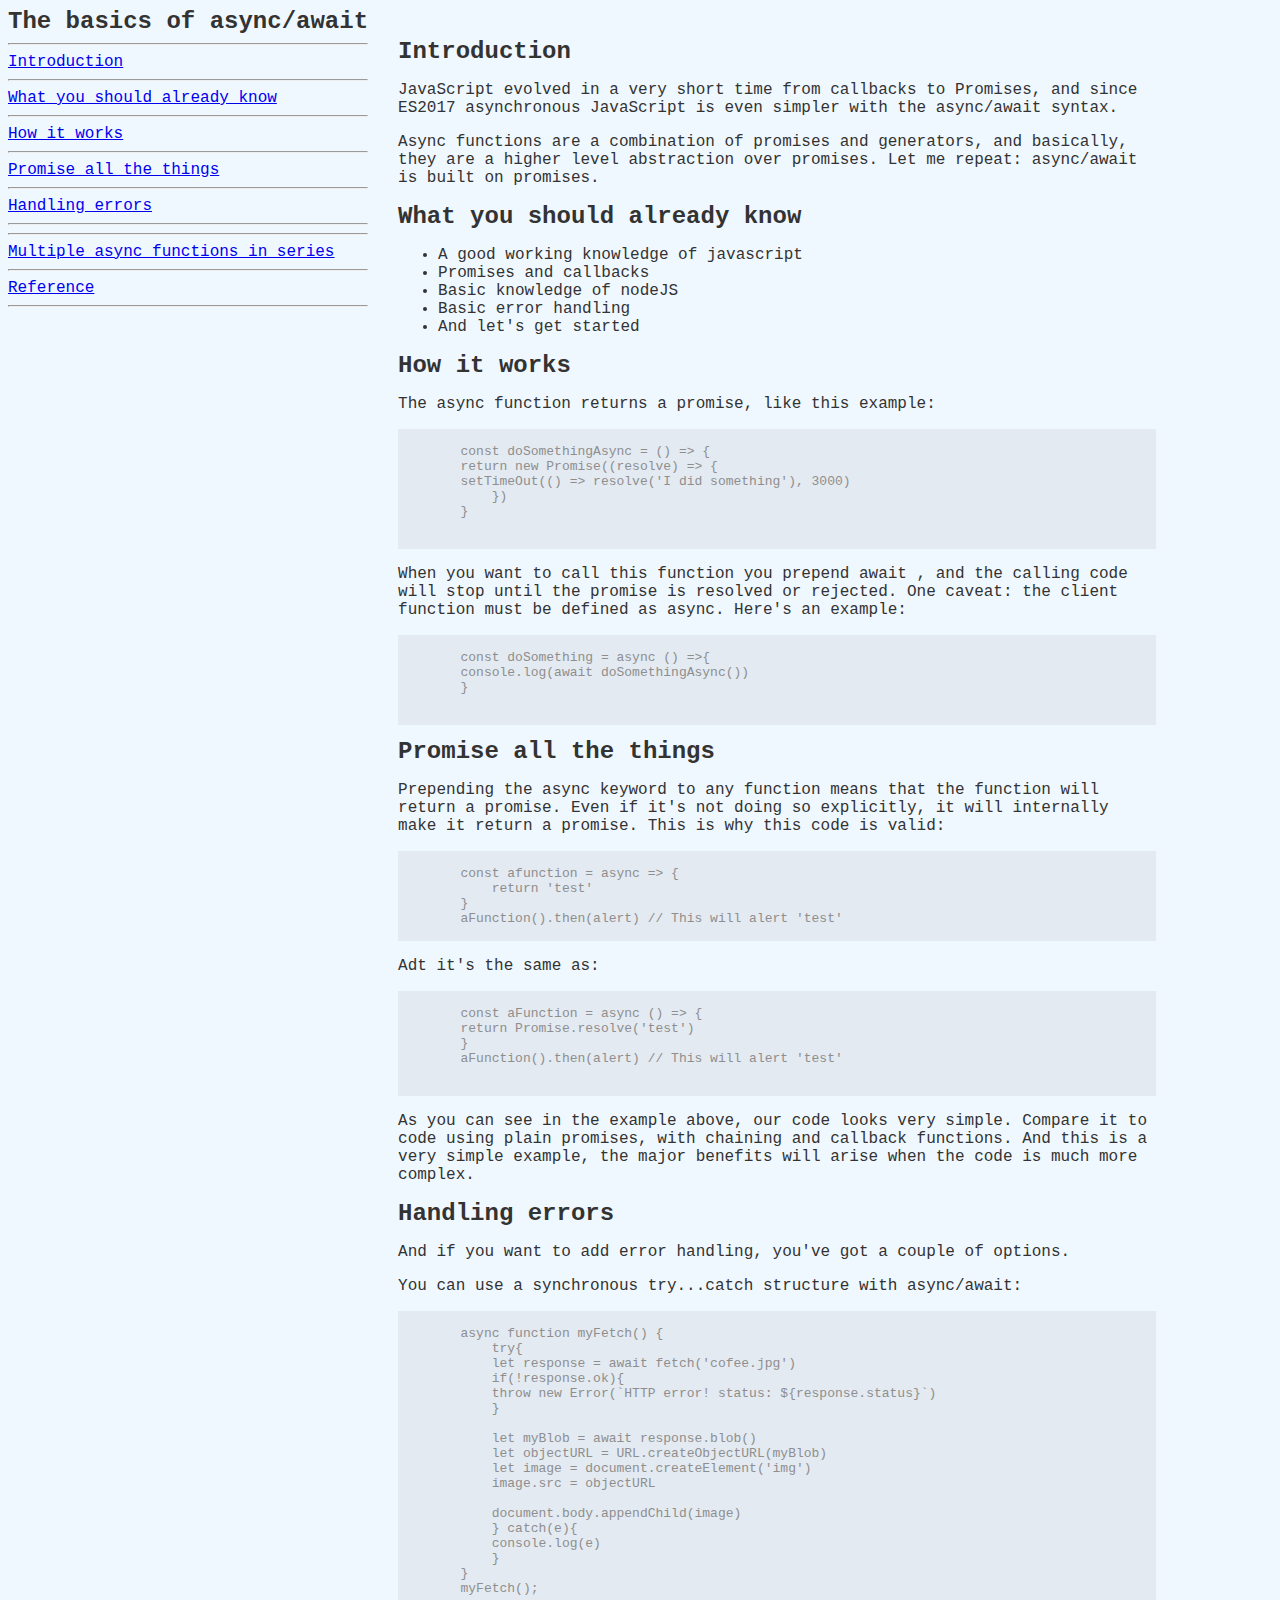
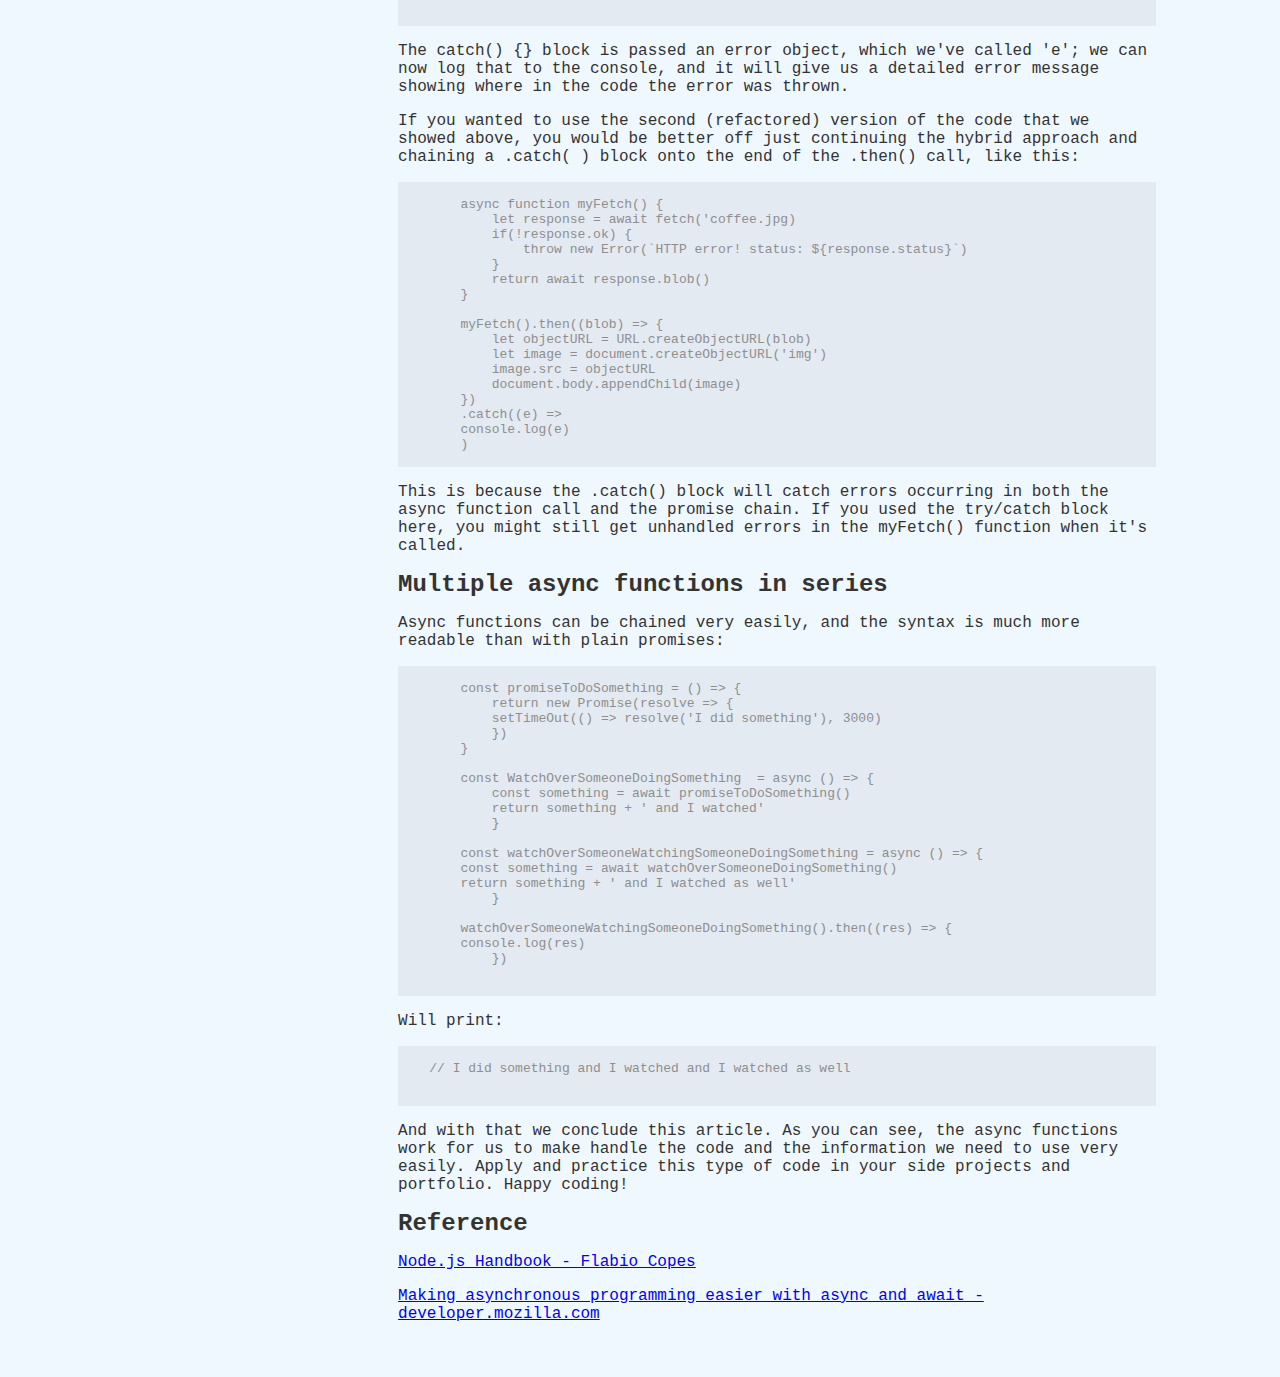
<file: doc page/index.html>
<!DOCTYPE html>
<html lang="en">

<head>
    <meta charset="UTF-8">
    <meta http-equiv="X-UA-Compatible" content="IE=edge">
    <meta name="viewport" content="width=device-width, initial-scale=1.0">
    <link rel="stylesheet" href="styles.css">
    <title>Doc page</title>
</head>

<body>
    <nav id="navbar">
        <header>

            The basics of async/await

        </header>
        <hr>
        <a class="nav-link" href="#Introduction">Introduction</a>
        <hr>
        <a class="nav-link" href="#What_you_should_already_know">What you should already know</a>
        <hr>
        <a class="nav-link" href="#How_it_works">How it works</a>
        <hr>
        <a class="nav-link" href="#Promise_all_the_things">Promise all the things</a>
        <hr>
        <a class="nav-link" href="#Handling_errors">Handling errors</a>
        <hr>
        <hr><a class="nav-link" href="#Multiple_async_functions_in_series">Multiple async functions in series </a>
        <hr>
        <a class="nav-link" href="#Reference">Reference</a>
        <hr>
    </nav>

    <main id="main-doc">
        <section class="main-section" id="Introduction">
            <header>Introduction</header>
            <p>
                JavaScript evolved in a very short time from callbacks to Promises, and
                since ES2017 asynchronous JavaScript is even simpler with the async/await
                syntax.
            </p>
            <p>
                Async functions are a combination of promises and generators, and basically, they are a
                higher level abstraction over promises. Let me repeat: async/await is built on promises.
            </p>

        </section>
        <section class="main-section" id="What_you_should_already_know">
            <header>What you should already know</header>
            <ul>
                <li>A good working knowledge of javascript</li>
                <li>Promises and callbacks</li>
                <li>Basic knowledge of nodeJS</li>
                <li>Basic error handling</li>
                <li>And let's get started</li>
            </ul>
        </section>
        <section class="main-section" id="How_it_works">
            <header>How it works</header>
            <p>
                The async function returns a promise, like this example:
            </p>
            <pre>
                <code>
        const doSomethingAsync = () => {
        return new Promise((resolve) => {
        setTimeOut(() => resolve('I did something'), 3000)
            })
        }
                </code>
            </pre>
            <p>
                When you want to call this function you prepend await , and the calling code will stop until
                the promise is resolved or rejected. One caveat: the client function must be defined as
                async. Here's an example:
            </p>
            <pre>
                <code>
        const doSomething = async () =>{       
        console.log(await doSomethingAsync())
        }
                </code>
            </pre>

        </section>
        <section class="main-section" id="Promise_all_the_things">
            <header>Promise all the things</header>
                <p>
                    Prepending the async keyword to any function means that the function will return a promise.
                    Even if it's not doing so explicitly, it will internally make it return a promise.
                    This is why this code is valid:
                </p>
                <pre>
    <code>
        const afunction = async => {
            return 'test'
        }
        aFunction().then(alert) // This will alert 'test'
    </code>
</pre>
                <p>
                    Adt it's the same as:
                </p>
                <pre>
                    <code>
        const aFunction = async () => {
        return Promise.resolve('test')
        }
        aFunction().then(alert) // This will alert 'test'
                    </code>
                </pre>
                <p>
                    As you can see in the example above, our code looks very simple. Compare it to code using
                    plain promises, with chaining and callback functions.
                    And this is a very simple example, the major benefits will arise when the code is much more
                    complex.
                </p>
        </section>

        <section class="main-section" id="Handling_errors">
            <header>Handling errors</header>
            <p>
                And if you want to add error handling, you've got a couple of options.
            </p>
            <p>
                You can use a synchronous try...catch structure with async/await:
            </p>
            <pre>
                <code>
        async function myFetch() {
            try{           
            let response = await fetch('cofee.jpg')
            if(!response.ok){
            throw new Error(`HTTP error! status: ${response.status}`)			
            }
                            
            let myBlob = await response.blob()
            let objectURL = URL.createObjectURL(myBlob)
            let image = document.createElement('img')
            image.src = objectURL
                
            document.body.appendChild(image)
            } catch(e){
            console.log(e)
            }
        }
        myFetch();
                </code>
            </pre>
            <p>
                The catch() {} block is passed an error object, which we've called 'e'; we can now log that to the
                console, and it will give us a detailed error message showing where in the code the error was thrown.
            </p>
            <p>
                If you wanted to use the second (refactored) version of the code that we showed above, you would be
                better off just continuing the hybrid approach and chaining a .catch( ) block onto the end of
                the .then() call, like this:
            </p>
            <pre>
        <code>
        async function myFetch() {
            let response = await fetch('coffee.jpg)
            if(!response.ok) {
                throw new Error(`HTTP error! status: ${response.status}`)
            }
            return await response.blob()
        }

        myFetch().then((blob) => {            
            let objectURL = URL.createObjectURL(blob)
            let image = document.createObjectURL('img')
            image.src = objectURL
            document.body.appendChild(image)
        })
        .catch((e) =>
        console.log(e)
        )
    </code>
</pre>
            <p>
                This is because the .catch() block will catch errors occurring in both the async function call and the
                promise chain. If you used the try/catch block here, you might still get unhandled errors in the
                myFetch() function when it's called.
            </p>
        </section>

        <section class="main-section" id="Multiple_async_functions_in_series">
            <header>Multiple async functions in series</header>
            <p>
                Async functions can be chained very easily, and the syntax is much more readable than with
                plain promises:
            </p>
            <pre>
          <code>
        const promiseToDoSomething = () => {
            return new Promise(resolve => {
            setTimeOut(() => resolve('I did something'), 3000)
            })
        }

        const WatchOverSomeoneDoingSomething  = async () => {   
            const something = await promiseToDoSomething()
            return something + ' and I watched'
            }

        const watchOverSomeoneWatchingSomeoneDoingSomething = async () => {
        const something = await watchOverSomeoneDoingSomething()
        return something + ' and I watched as well'    
            }

        watchOverSomeoneWatchingSomeoneDoingSomething().then((res) => {   
        console.log(res)     
            })
            </code>
        </pre>
            <p>
                Will print:
            </p>
            <pre>
            <code>
    // I did something and I watched and I watched as well 
            </code>
            </pre>

            <p>
                And with that we conclude this article. As you can see, the async functions work for us to make handle
                the code and the information we need to use very easily. Apply and practice this type of code in your
                side projects and portfolio. Happy coding!
            </p>

        </section>

        <section class="main-section" id="Reference">
            <header>Reference</header>
            <p>
                <a href="https://flaviocopes.com/">
                    Node.js Handbook - Flabio Copes
                </a>
            </p>
            <p>
                <a href="https://developer.mozilla.org/en-US/docs/Learn/JavaScript/Asynchronous/Async_await">
                    Making asynchronous programming easier with async and await - developer.mozilla.com
                </a>
            </p>
        </section>
    </main>
</body>

</html>
</file>
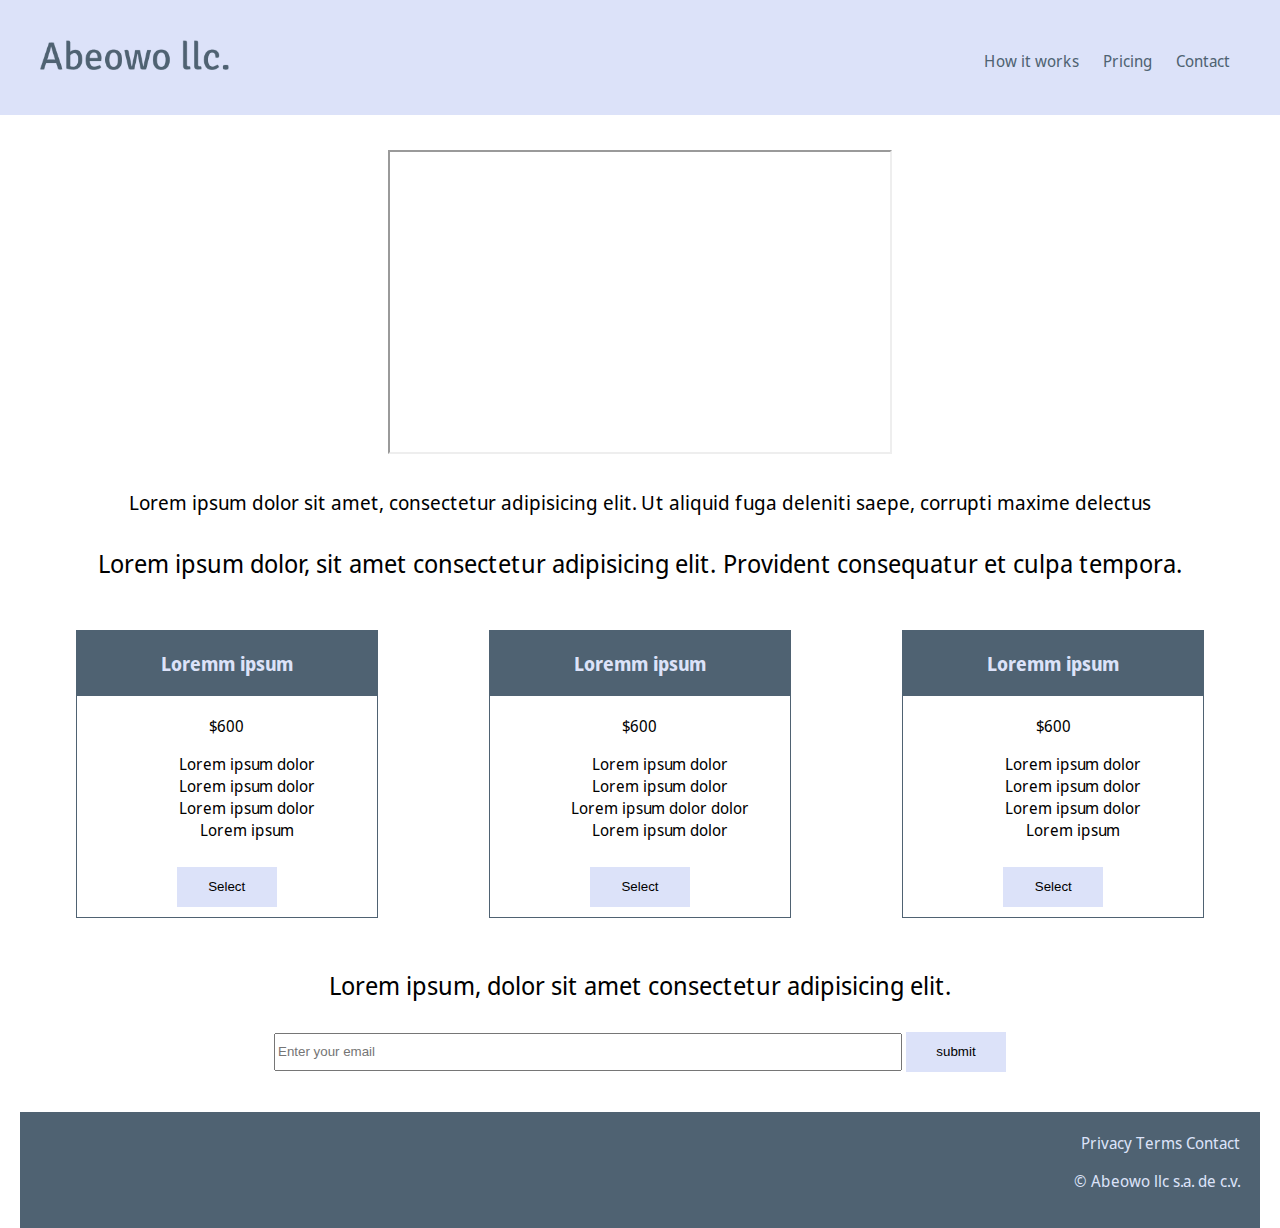
<file: landing page/index.html>
<!DOCTYPE html>
<html lang="en">

<head>
    <meta charset="UTF-8">
    <meta http-equiv="X-UA-Compatible" content="IE=edge">
    <meta name="viewport" content="width=device-width, initial-scale=1.0">
    <link rel="stylesheet" href="styles.css">
    <title>Product Landing page</title>
</head>

<body>
    <header id="header">
        <a href="#">
            <img id="header-img" src="A.png" height="30px" alt="company logo" />
        </a>
    
        <nav id="nav-bar">
            <a href="#video" class="nav-link">How it works</a>
            <a href="#pricing" class="nav-link">Pricing</a>
            <a href="#contact" class="nav-link">Contact</a>
        </nav>
    </header>
<p></p>
    <div class="main">
        <div class="intro">
            <iframe id="video" src="https://www.youtube.com/embed/y4rPNCXOeMs" height="300" width="500"></iframe>
            <div class="paragraph">
                Lorem ipsum dolor sit amet, consectetur adipisicing elit. Ut aliquid fuga deleniti saepe, corrupti
                maxime delectus
            </div>
        </div>

        <div class="paragraph" id="pricing">
            Lorem ipsum dolor, sit amet consectetur adipisicing elit. Provident consequatur et culpa tempora.
        </div>

        <div class="container">
            <div class="item">
                <h3 class="title">Loremm ipsum</h3>
                $600
                <ul>
                    <li>Lorem ipsum dolor</li>
                    <li>Lorem ipsum dolor</li>
                    <li>Lorem ipsum dolor</li>
                    <li>Lorem ipsum</li>
                </ul>
                <button>Select</button>
            </div>
            <div class="item">
                <h3 class="title">Loremm ipsum</h3>
                $600
                <ul>
                    <li>Lorem ipsum dolor</li>
                    <li>Lorem ipsum dolor</li>
                    <li>Lorem ipsum dolor dolor</li>
                    <li>Lorem ipsum dolor</li>
                </ul>
                <button>Select</button>
            </div>
            <div class="item">
                <h3 class="title">Loremm ipsum</h3>
                $600
                <ul>
                    <li>Lorem ipsum dolor</li>
                    <li>Lorem ipsum dolor</li>
                    <li>Lorem ipsum dolor</li>
                    <li>Lorem ipsum</li>
                </ul>
                <button>Select</button>
            </div>
        </div>
        <p class="paragraph" id="contact">
            
                Lorem ipsum, dolor sit amet consectetur adipisicing elit.
            
        </p>
        <form id="form" action="https://www.freecodecamp.com/email-submit" target="_blank">
            <input id="email" type="email" name="email" placeholder="Enter your email" required>
            <input type="submit" value="submit" id="submit">
        </form>

    </div>
    <footer>
        <a href="#">Privacy</a>
        <a href="#">Terms</a>
        <a href="#">Contact</a>
        <p>
            &copy; Abeowo llc s.a. de c.v.
        </p>
    </footer>
</body>

</html>
</file>
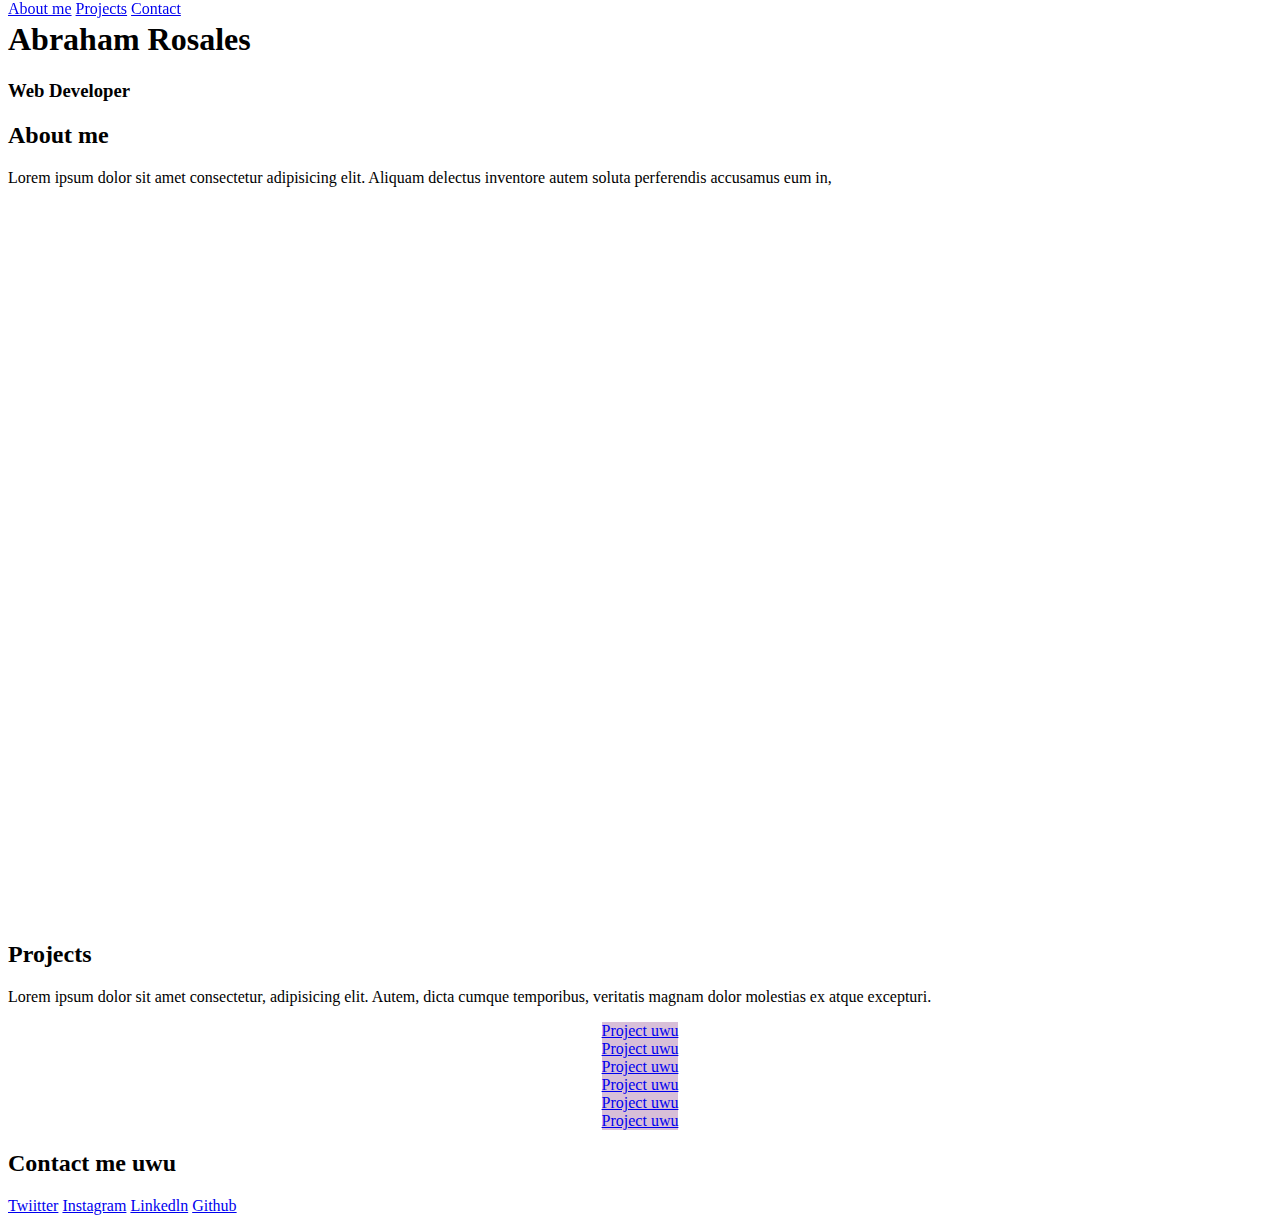
<file: protfolio page/index.html>
<!DOCTYPE html>
<html lang="en">

<head>
    <meta charset="UTF-8">
    <meta http-equiv="X-UA-Compatible" content="IE=edge">
    <meta name="viewport" content="width=device-width, initial-scale=1.0">
    <link rel="stylesheet" href="styles.css">
    <title>Abraham Rosales | Web Developer</title>
</head>

<body>
    <div>

        <nav id="navbar">
            <a href="#About_me">About me</a>
            <a href="#Projects">Projects</a>
            <a href="#Contact">Contact</a>
        </nav>
        <main id="welcome-section">
            <h1>
                Abraham Rosales
            </h1>
            <h3>Web Developer</h3>
            <div id="About_me">
                <h2>About me</h2>
                <p>Lorem ipsum dolor sit amet consectetur adipisicing elit. Aliquam delectus inventore autem soluta
                    perferendis accusamus eum in, </p>
                </div>
            </main>
            <h2 id="Projects">Projects</h2>
            <p>Lorem ipsum dolor sit amet consectetur, adipisicing elit. Autem, dicta cumque temporibus, veritatis magnam
                dolor molestias ex atque excepturi.</p>
                <section id="projects">
                    <div class="project-tile">
                        <a href="#" class="profile-link" target="_blank"> Project uwu </a>
                    </div>
                    <div class="project-tile">
                        <a href="#" id="profile-link" target="_blank"> Project uwu </a>
                    </div>
                    <div class="project-tile">
                        <a href="#" id="profile-link" target="_blank"> Project uwu </a>
                    </div>
                     </div>
                     <div class="project-tile">
                    <a href="#" id="profile-link" target="_blank"> Project uwu </a>
                     </div>
                  </div>
                     <div class="project-tile">
                       <a href="#" id="profile-link" target="_blank"> Project uwu </a>
                     </div>
                  </div>
                  <div class="project-tile">
                     <a href="#" id="profile-link" target="_blank"> Project uwu </a>
                   </div>
                </section>
    <section id="Contact">
        <h2>
            Contact me uwu
        </h2>
        <a href="#" target="_blank">Twiitter</a>
        <a href="#" target="_blank">Instagram</a>
        <a href="#" target="_blank">Linkedln</a>
        <a href="#" target="_blank">Github</a>
    </section>
</div>
</body>

</html>
</file>
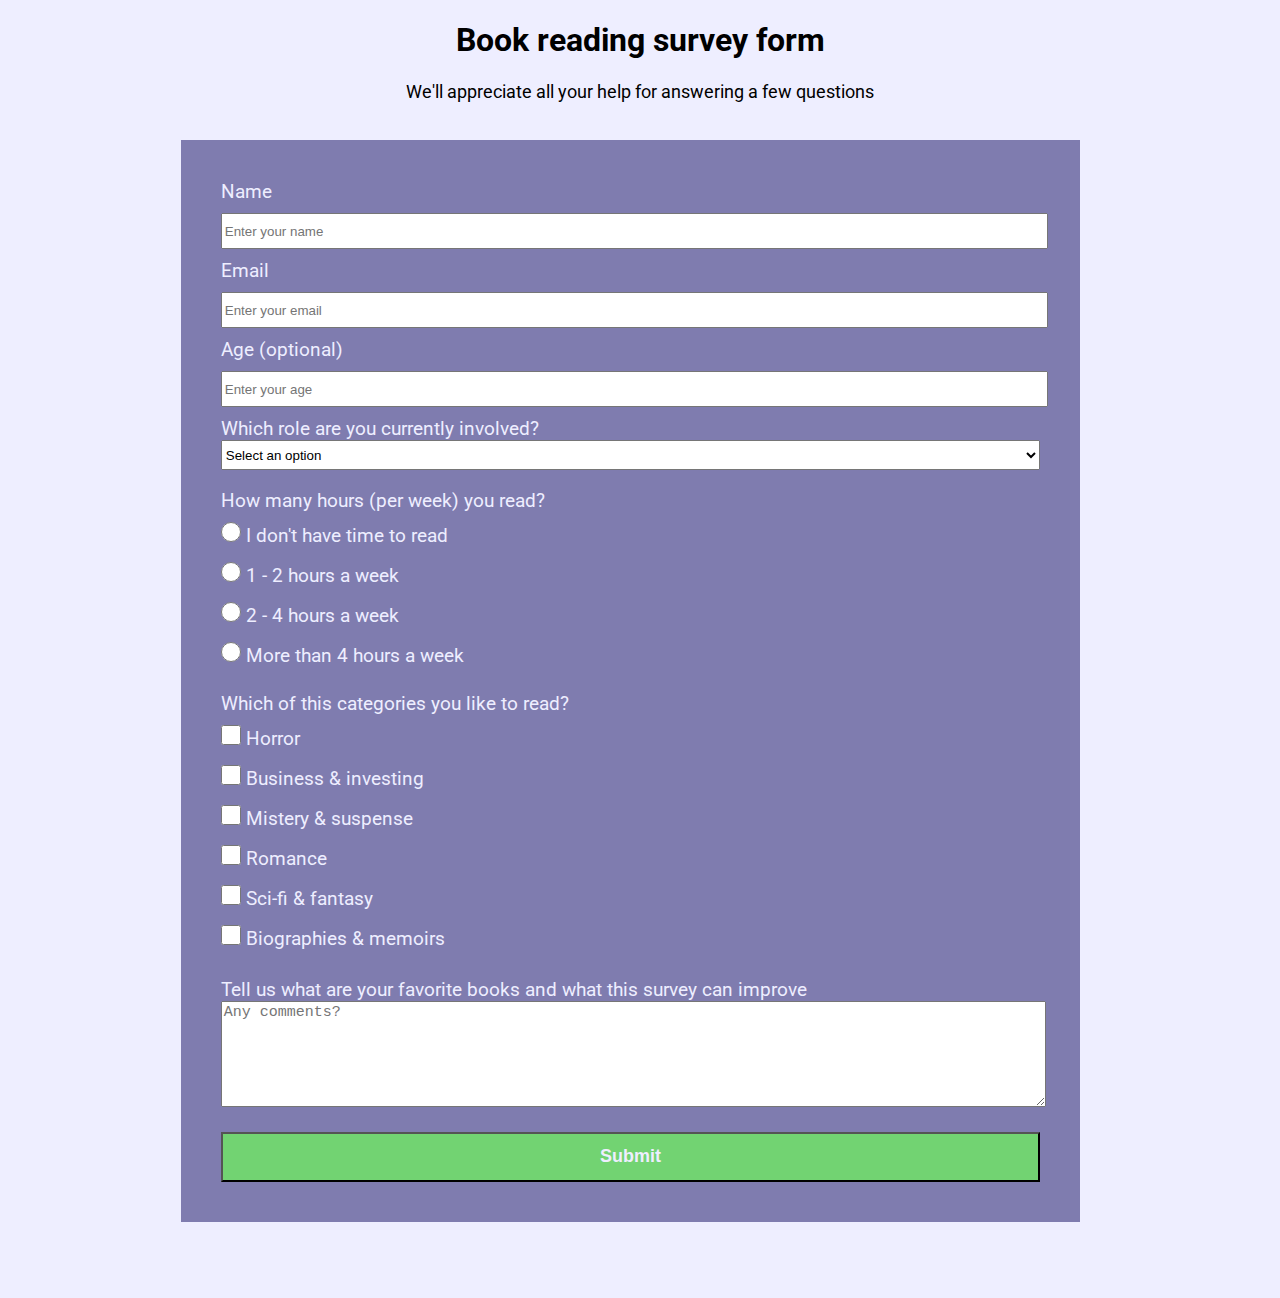
<file: survey-form/index.html>
<!DOCTYPE html>
<html lang="en">

<head>
    <meta charset="UTF-8">
    <meta http-equiv="X-UA-Compatible" content="IE=edge">
    <meta name="viewport" content="width=device-width, initial-scale=1.0">
    <link rel="stylesheet" href="styles.css">
    <title>survey form</title>
</head>

<body>
    <h1 id="title">
        Book reading survey form
    </h1>
    <p id="description"> We'll appreciate all your help for answering a few questions </p>

    <form id="survey-form">

        <label for="name" id="name-label"> Name </label>
        <br />
        <input type="text" id="name" name="name" placeholder="Enter your name" required>
        <br />
        <label for="email" id="email-label">Email</label>
        <br />
        <input type="email" id="email" name="email" placeholder="Enter your email" required>
        <br />
        <label for="age" id="number-label">Age (optional)</label>
        <br />
        <input type="number" id="number" name="age" placeholder="Enter your age" min="10" max="100">
        <br />
        <label for="dropdown">Which role are you currently involved?</label>
        <br />
        <select id="dropdown">
            <option disabled selected value>Select an option</option>
            <option value="employed">Employed</option>
            <option value="unemployed">Unemployed</option>
            <option value="student">Student</option>
            <option value="prefernottosay">Prefer not to say</option>
            <option value="other">Other</option>
        </select>
        <br />
        <p class="questions">How many hours (per week) you read?</p>
        <input type="radio" id="radio" name="time" value="notime">
        <label for="notime">I don't have time to read</label>
        <br />

        <input type="radio" id="radio" name="time" value="1to2">
        <label for="1to2">1 - 2 hours a week</label>
        <br />

        <input type="radio" id="radio" name="time" value="2to4">
        <label for="2to4">2 - 4 hours a week</label>
        <br />

        <input type="radio" id="radio" name="time" value="et">
        <label for="et">More than 4 hours a week</label </form>
        <br />
        <p class="questions">Which of this categories you like to read?</p>
        <input type="checkbox" id="checkbox" name="check1" value="one">
        <label for="check1">Horror</label>
        <br />

        <input type="checkbox" id="checkbox" name="check2" value="two">
        <label for="check2">Business & investing</label>
        <br />

        <input type="checkbox" id="checkbox" name="check3" value="three">
        <label for="check3">Mistery & suspense</label>
        <br />

        <input type="checkbox" id="checkbox" name="check4" value="four">
        <label for="check4">Romance</label>
        <br />

        <input type="checkbox" id="checkbox" name="check5" value="five">
        <label for="check5">Sci-fi & fantasy</label>
        <br />

        <input type="checkbox" id="checkbox" name="check6" value="six">
        <label for="check6">Biographies & memoirs</label>
        <br />
        <br />
        <label for="text">Tell us what are your favorite books and what this survey can improve</label>
        <br />
        <textarea type="text" id="textarea" placeholder="Any comments?"></textarea>
        <br />
        <button type="submit" id="submit">Submit</button>
</body>

</html>
</file>
<file: doc page/styles.css>
body{
    font-family: Consolas,"courier new";
    color: #333;
    background-color: aliceblue;
    display: flex;
    align-items: flex-start;
}
header{
    font-weight: bold;
    font-size: x-large;
}
pre{
    background: #33333311;
    color: #8f8e8e;
    overflow: scroll;
}

#main-doc{
    width: 60%;
    margin: 30px;
}

@media (max-width: 500px){
    body{
        display: block;
    } 
    #main-doc, #nav-bar{
        width: auto;
    }
}
</file>
<file: landing page/styles.css>
@import url('https://fonts.googleapis.com/css2?family=Noto+Sans+Display&display=swap');
html {
    --top-spacing: 150px;
    scroll-padding-top: var(--top-spacing);
  }
  
  body {
    margin: var(--top-spacing) 20px;
    font-family: 'Noto Sans Display', sans-serif;
    margin-bottom: 0px;
    padding-bottom: 0px;
  }

#header{
    background: #DCE2F9;
    display: flex;
    justify-content: space-between;
    padding: 40px;
    position: fixed;
    width: 100%;
    margin-top: 0px;
    top: 0;
    left: 0;
    right: 0; 
}

#nav-bar{
    margin: 10px 80px 0px 10px;
}
.nav-link{
    margin: 40px 10px 0px 10px;
    text-decoration: #4F6272;
    color: #4F6272;
}

a:hover{
    text-decoration: underline;
}

.intro{
    text-align: center;
}

.intro > .paragraph{
    margin-left: 30px;
    text-align: unset;
    font-size: 20px;
}

.paragraph{
    text-align: center;
    margin: 30px;
    font-size: 25px;
}

.container{
    display: flex;
    justify-content: space-around;
    text-align: center;
}

.item{
    border: 1px solid #4F6272;
    width: 300px;
    margin: 20px;
}

.title{
    margin-top: 0;
    padding: 20px;
    background: #4F6272;
    color: #DCE2F9;
}
ul{
    list-style: none;
}

button{
    margin: 10px;
    background: #DCE2F9;
    width: 100px;
    height: 40px;
    border: none;
    cursor: pointer;
}
button:hover{
    opacity: .9;
}

form{
    text-align: center;
}
#email{
    width: 50%;
    height: 32px;
}
#submit{
    background: #DCE2F9;
    width: 100px;
    height: 40px;
    border: none;
    cursor: pointer;
}
#submit:hover{
    opacity: .9;
}
footer{
    margin-top: 40px;
    margin-bottom: 0px;
    text-align: end;
    background: #4F6272;
    color: #DCE2F9;
    padding: 20px;
}

a{
    text-decoration: #DCE2F9;
    color: #DCE2F9;
}

@media (max-width: 800px){
    #header{
        height: 40px;
    }
    .container{
        display: unset;
        flex-direction: unset;
        text-align: center;
    }
    .item{
        margin: 20px;
    }
}



@media (max-width: 600px) {
    #header{
        display: block;
        height: 40px;
    }
    #video{
        width: auto;
    }
    .container{
        display: unset;
        flex-direction: unset;
        text-align: center;
    }
    .item{
        margin: 20px;
    }
    footer{
        text-align: center;
    }
    form{
        width: 100%;
        display: block;
    }
    input{
        width: 100%;
        margin-bottom: 10px;
        text-align: center;
    }
    #submit{
        width: 100%;
    }
}
</file>
<file: protfolio page/styles.css>
#navbar{
    position: fixed;
    top: 0%;
}

#welcome-section{
    width: 100%;
    height: 100vh;
}

#projects{
    display: grid;
}

.project-tile{
    background-color: thistle;
    justify-self: center;
}


@media (max-width: 500px) {
    a{
        display: block;
    }
    body{
        width: auto;
    }
}
</file>
<file: survey-form/styles.css>
@import url('https://fonts.googleapis.com/css2?family=Roboto&display=swap');
body{
    display: block;
    background: #EEEEFF;
    font-family: 'Roboto', sans-serif;
}

#title, #description{
    text-align: center;
}

#description{
    font-size: large;
}

#survey-form{
    background: #7f7caf;
    color: #EEEEFF;
    padding: 40px;
    text-align: left; 
    margin: 2em 10em 4em 9em;
    font-size: larger;
}

input{
    margin: 10px 0px 10px 0px;
}

#name, #email, #number{
    width: 100%;
    height: 30px;
}

#dropdown{
    width: 100%;
    height: 30px;
}

#radio{
    width: 20px;
    height: 20px;
}
#checkbox{
    width: 20px;
    height: 20px;
}

.questions{
    margin-bottom: 0px;
}

#textarea{
    margin: 0px 0px 20px 0px;
    width: 100%;
    height: 100px;
    font-size: 15px;
}

#submit{
    background-color: rgb(114, 211, 114);
    width: 100%;
    height: 50px;
    color: #EEEEFF;
    font-size: large;
    font-weight: bolder;
}
</file>
